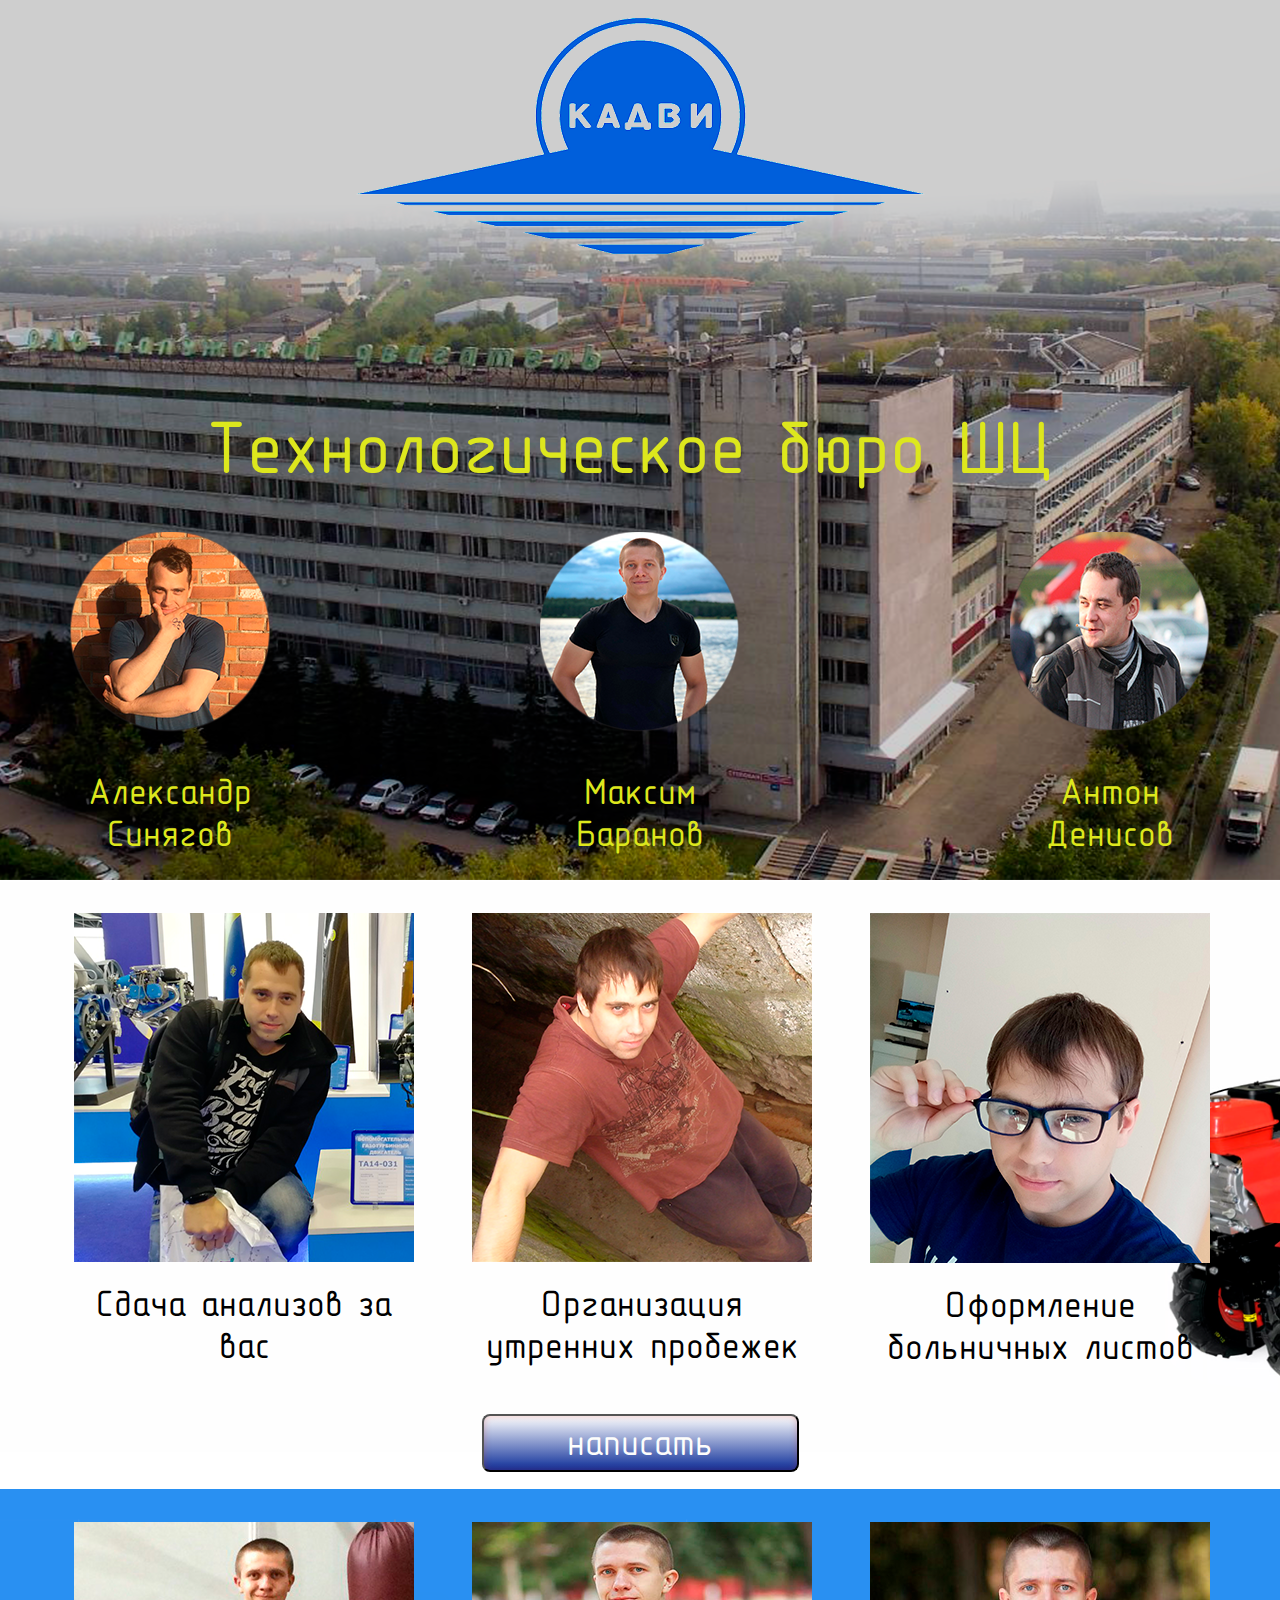
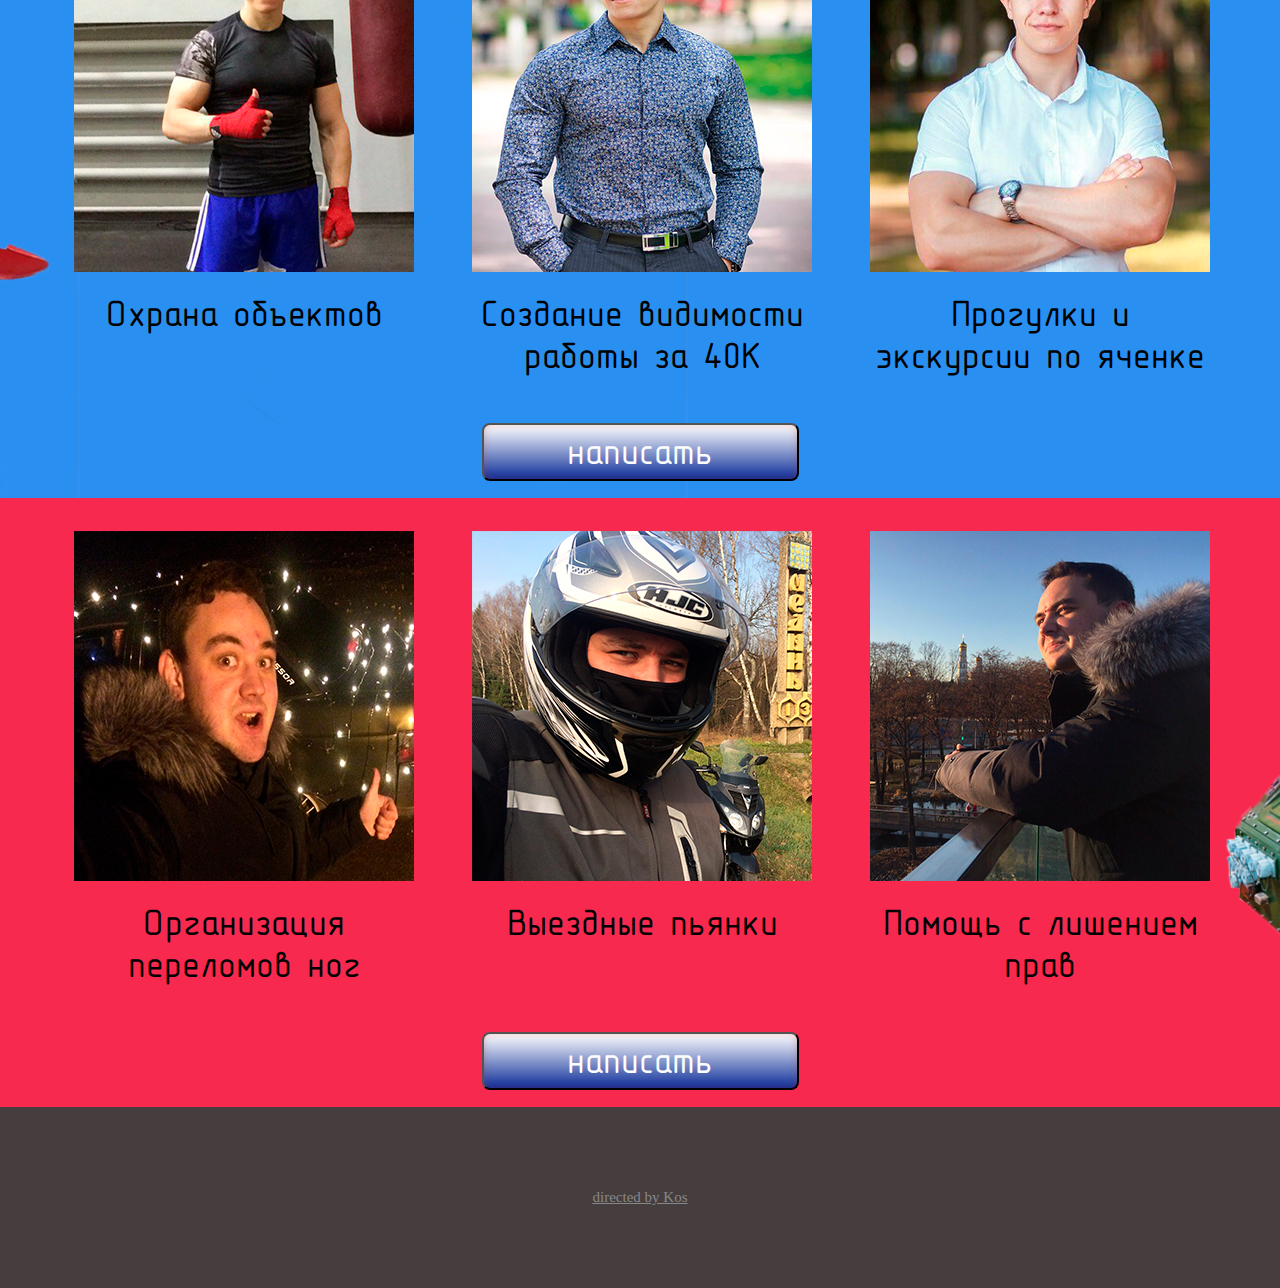
<file: index.html>
<!DOCTYPE html>
<html lang="ru">
<head>
    <meta charset="UTF-8">
    <meta name="viewport" content="width=device-width, initial-scale=1.0">
    <title>KADVI</title>
    <link rel="stylesheet" href="css/fonts.css">
    <link rel="stylesheet" href="css/style.min.css">
    </head>
<body>
    
<section class="header">
<div class="container">
    <img src="icons/header/Header_logo.png" alt="logo_kadvi" class="header_logo">
    <h1 class="header_text">Технологическое бюро ШЦ</h1>  
    <div class="header_wrapper">
        <div class="header_ava">
            <img src="icons/header/Header_sinyagov.png" alt="sinygov1" class="header_foto">
            <div class="header_name">Александр Синягов</div>
        </div>
        <div class="header_ava">
            <img src="icons/header/Header_baranov.png" alt="baranov2" class="header_foto">
            <div class="header_name">Максим Баранов</div>
        </div>
        <div class="header_ava">
            <img src="icons/header/Header_denisov.png" alt="denisov3" class="header_foto">
            <div class="header_name">Антон Денисов</div>
        </div>
    </div>
</div>
</section>
<section class="sinygov">
    <div class="container">
        <div class="sinygov_wrapper">
            <div class="sinygov_services">
                <img src="icons/sinygov/sinygov_1.png" alt="sin1" class="sinygov_img">
                <div class="sinygov_descr">Сдача анализов за вас</div>
            </div>
            <div class="sinygov_services">
                <img src="icons/sinygov/sinygov_2.png" alt="sin2" class="sinygov_img">
                <div class="sinygov_descr">Организация утренних пробежек</div>
            </div>
            <div class="sinygov_services">
                <img src="icons/sinygov/sinygov_3.png" alt="sin3" class="sinygov_img">
                <div class="sinygov_descr">Оформление больничных листов</div>
            </div>
        </div>
        <form action="https://vk.com/sidkhanta" target="_blank">
        <button class="conect_btn">написать</button>
        </form>
    </div>
</section>

<section class="baranov">
    <div class="container">
        <div class="baranov_wrapper">
            <div class="baranov_services">
                <img src="icons/baranov/baranov_1.png" alt="bar1" class="baranov_img">
                <div class="baranov_descr">Охрана объектов</div>
            </div>
            <div class="baranov_services">
                <img src="icons/baranov/baranov_2.png" alt="bar2" class="baranov_img">
                <div class="baranov_descr">Создание видимости работы за 40К</div>
            </div>
            <div class="baranov_services">
                <img src="icons/baranov/baranov_3.png" alt="bar3" class="baranov_img">
                <div class="baranov_descr">Прогулки и экскурсии по яченке</div>
            </div>
        </div>
        <form action="https://vk.com/id21595568" target="_blank">
        <button class="conect_btn">написать</button>
        </form>
    </div>
</section>
<section class="denisov">
    <div class="container">
        <div class="denisov_wrapper">
            <div class="denisov_services">
                <img src="icons/denisov/denisov_1.png" alt="den1" class="denisov_img">
                <div class="denisov_descr">Организация переломов ног</div>
            </div>
            <div class="denisov_services">
                <img src="icons/denisov/denisov_2.png" alt="den2" class="denisov_img">
                <div class="denisov_descr">Выездные пьянки</div>
            </div>
            <div class="denisov_services">
                <img src="icons/denisov/denisov_3.png" alt="den3" class="denisov_img">
                <div class="denisov_descr">Помощь с лишением прав</div>
            </div>
        </div>
        <form action="https://vk.com/antonierus" target="_blank">
        <button class="conect_btn">написать</button>
        </form>
    </div>
</section>

<section class="footer">
    <div class="container">
        <div class="footer_kos">
            <a href="https://vk.com/id7548315" target="_blank">directed by Kos</a>
        </div>
    </div>
</section>


</body>
</html>
</file>
<file: css/fonts.css>
@font-face {
    font-family: 'GOST type B Regular';
    src: url('../fonts/GOST-2304-81typeB.woff.eot');
    src: url('../fonts/GOST-2304-81typeB.eot?#iefix') format('embedded-opentype'),
    url('../fonts/GOST-2304-81typeB.woff') format('woff'),
    url('../fonts/GOST-2304-81typeB.ttf') format('truetype');
    font-weight: normal;
    font-style: normal;
    }
</file>
<file: css/style.min.css>
*{-webkit-box-sizing:border-box;box-sizing:border-box;margin:0;padding:0}.container{position:relative;width:1140px;margin:0 auto}.header{min-height:880px;background:url(../img/Header_bg.png) center center/cover no-repeat;padding:18px 0 18px;z-index:-1}.header_logo{display:block;margin:0 auto}.header_text{margin-top:150px;margin-left:136px;color:#dde71d;font-family:"GOST type B Regular";font-size:75px;font-weight:400}.header_wrapper{display:-webkit-box;display:-ms-flexbox;display:flex;-webkit-box-pack:justify;-ms-flex-pack:justify;justify-content:space-between;margin-top:43px}.header_ava{width:200px;text-align:center}.header_foto{width:100%}.header_name{margin-top:35px;color:#dde71d;font-family:"GOST type B Regular";font-size:37px;font-weight:400}.sinygov{min-height:600px;background:url("../img/sinygov_bg.png") center center/cover no-repeat;padding:33px 0 17px}.baranov{min-height:600px;background:url("../img/baranov_bg.png") center center/cover no-repeat;padding:33px 0 17px}.denisov{min-height:600px;background:url("../img/denisov_bg.png") center center/cover no-repeat;padding:33px 0 17px}.sinygov .sinygov_wrapper,.baranov .baranov_wrapper,.denisov .denisov_wrapper{display:-webkit-box;display:-ms-flexbox;display:flex;-webkit-box-pack:justify;-ms-flex-pack:justify;justify-content:space-between}.sinygov .sinygov_wrapper .sinygov_services,.baranov .baranov_wrapper .baranov_services,.denisov .denisov_wrapper .denisov_services{width:340;margin-left:4px;text-align:center}.sinygov .sinygov_wrapper .sinygov_services .sinygov_descr,.baranov .baranov_wrapper .baranov_services .baranov_descr,.denisov .denisov_wrapper .denisov_services .denisov_descr{width:340px;margin-top:17px;color:#000000;font-family:"GOST type B Regular";font-size:37px;font-weight:400}.conect_btn{display:block;margin:0 auto;margin-top:46px;width:317px;height:58px;-webkit-box-shadow:inset 0 0 7px rgba(196,44,44,0.29);box-shadow:inset 0 0 7px rgba(196,44,44,0.29);background-image:-webkit-gradient(linear, left bottom, left top, from(#0d2e99), to(#fff));background-image:linear-gradient(to top, #0d2e99 0%, #fff 100%);border-radius:8px;color:#fdfdfb;font-family:"GOST type B Regular";font-size:37px;font-weight:400;cursor:pointer}.footer{min-height:166px;padding:80px 0;background-color:#463d3e}a{font-family:inherit;color:inherit}.footer .footer_kos{text-align:center;color:#888888;font-family:"Myriad Pro";font-size:15px;font-weight:300;line-height:21px;text-decoration:underline}@media (max-width: 1200px){.container{width:720px}.header_text{font-size:51px;margin-left:80px}.sinygov_services{width:21%}.sinygov_img{width:250px}.sinygov .sinygov_wrapper .sinygov_services,.baranov .baranov_wrapper .baranov_services,.denisov .denisov_wrapper .denisov_services{margin-left:-100px}.sinygov .sinygov_wrapper .sinygov_services .sinygov_descr,.baranov .baranov_wrapper .baranov_services .baranov_descr,.denisov .denisov_wrapper .denisov_services .denisov_descr{width:250px;margin-top:17px;font-size:37px}.baranov_services{width:21%}.baranov_img{width:250px}.denisov{min-height:550px}.denisov_services{width:21%}.denisov_img{width:250px}.footer{min-height:30px;padding:30px 0}}@media (max-width: 991px){.header_text{font-size:48px;margin-left:42px}.container{width:640px}.sinygov .sinygov_wrapper .sinygov_services .sinygov_descr,.baranov .baranov_wrapper .baranov_services .baranov_descr,.denisov .denisov_wrapper .denisov_services .denisov_descr{width:220px;margin-top:17px;font-size:37px}.sinygov .sinygov_wrapper .sinygov_services,.baranov .baranov_wrapper .baranov_services,.denisov .denisov_wrapper .denisov_services{margin-left:-41px}.sinygov{min-height:550px}.sinygov_services{width:33%}.sinygov_img{width:220px}.baranov_services{width:33%}.baranov_img{width:220px}.denisov_services{width:33%}.denisov_img{width:220px}}@media (max-width: 767px){.container{width:500px}.header_logo{width:450px}.header_text{font-size:40px;margin-left:18px}.header_ava{width:150px}.header_name{font-size:32px}.sinygov .sinygov_wrapper .sinygov_services .sinygov_descr,.baranov .baranov_wrapper .baranov_services .baranov_descr,.denisov .denisov_wrapper .denisov_services .denisov_descr{width:160px;margin-top:17px;font-size:25px}.sinygov .sinygov_wrapper .sinygov_services,.baranov .baranov_wrapper .baranov_services,.denisov .denisov_wrapper .denisov_services{margin-left:5px}.conect_btn{margin-top:28px;width:240px;height:46px;font-size:33px}.sinygov{min-height:400px}.sinygov_img{width:150px}.baranov{min-height:400px}.baranov_img{width:150px}.denisov{min-height:370px}.denisov_img{width:150px}}@media (max-width: 575px){.container{width:300px}.header{min-height:600px}.header_logo{width:300px;margin-top:0px}.header_text{margin-top:50px;font-size:40px;margin-left:10px;text-align:center}.header_ava{width:90px}.header_name{font-size:20px}.sinygov .sinygov_wrapper,.baranov .baranov_wrapper,.denisov .denisov_wrapper{display:-webkit-box;display:-ms-flexbox;display:flex;-webkit-box-pack:justify;-ms-flex-pack:justify;justify-content:space-between;-ms-flex-wrap:wrap;flex-wrap:wrap}.sinygov .sinygov_wrapper .sinygov_services .sinygov_descr,.baranov .baranov_wrapper .baranov_services .baranov_descr,.denisov .denisov_wrapper .denisov_services .denisov_descr{width:300px;margin-top:3px;margin-bottom:25px;font-size:25px}.sinygov{min-height:550px}.sinygov_services{width:100%}.sinygov_img{width:250px}.baranov{min-height:550px}.baranov_services{width:100%}.baranov_img{width:250px}.denisov{min-height:550px}.denisov_services{width:100%}.denisov_img{width:250px}.footer{min-height:30px;padding:10px 0}.footer .footer_kos{font-size:11px}}
/*# sourceMappingURL=style.min.css.map */
</file>
